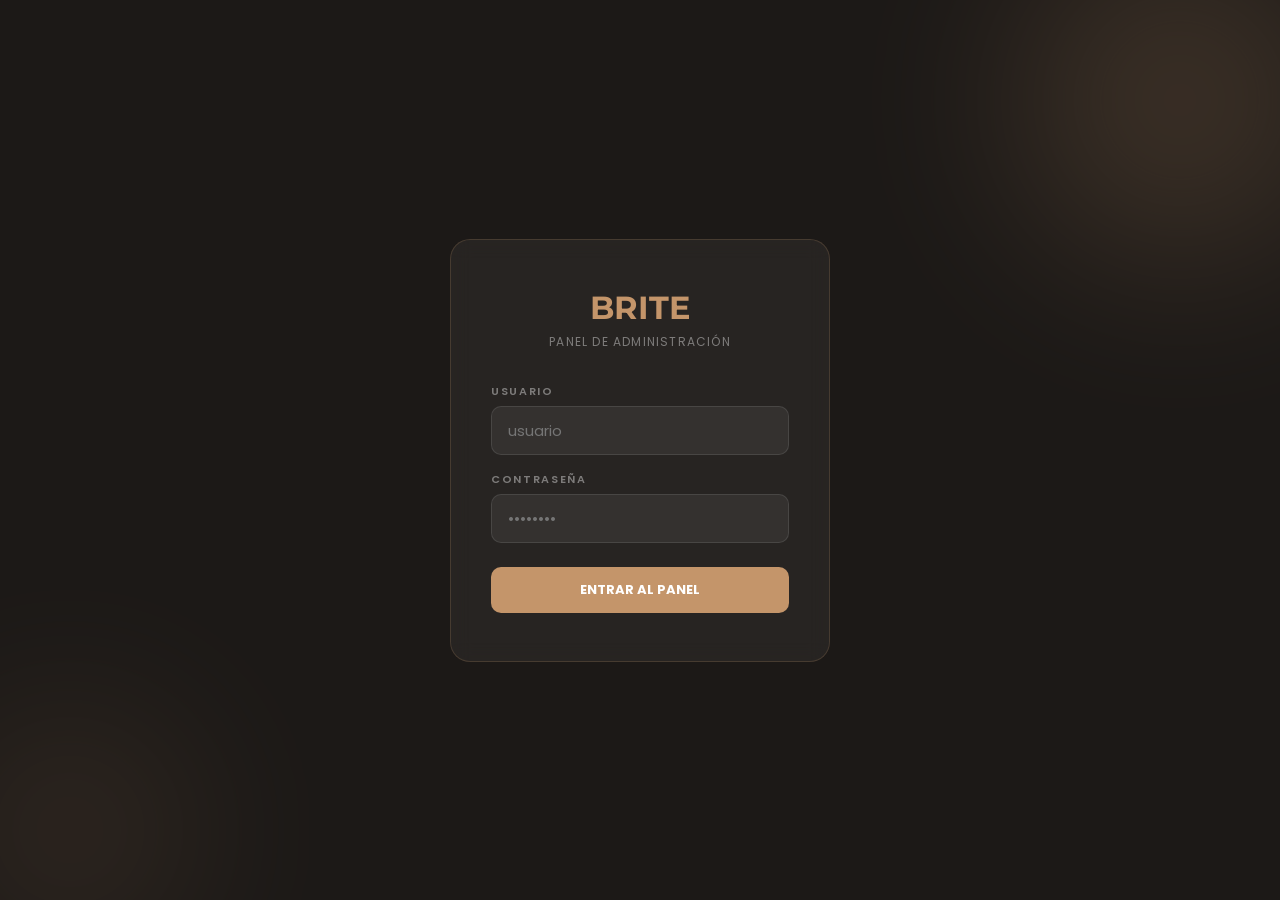
<file: admin.html>
<!DOCTYPE html>
<html lang="es">
<head>
<meta charset="UTF-8">
<meta name="viewport" content="width=device-width, initial-scale=1.0">
<title>BRITE Admin</title>
<link href="https://fonts.googleapis.com/css2?family=Montserrat:wght@700&family=Poppins:wght@400;600&display=swap" rel="stylesheet">
<style>
*{box-sizing:border-box;margin:0;padding:0}
:root{--gold:#C4956A;--gold-dark:#A67750;--ink:#1C1917;--ink-mid:#57534E;--ink-soft:#A8A29E;--bg:#FAFAF8;--bg-alt:#F4F1EC;--bg-dark:#1C1917;--white:#fff;--success:#4A7C59;--font:'Poppins',sans-serif;--font-d:'Montserrat',sans-serif}
body{font-family:var(--font);background:var(--bg);color:var(--ink);min-height:100vh}
.login-screen{min-height:100vh;display:flex;align-items:center;justify-content:center;background:var(--bg-dark);position:relative;overflow:hidden}
.orb{position:absolute;border-radius:50%;filter:blur(80px);opacity:.3;pointer-events:none}
.orb1{width:400px;height:400px;background:radial-gradient(circle,rgba(196,149,106,.8),transparent);top:-100px;right:-100px}
.orb2{width:300px;height:300px;background:radial-gradient(circle,rgba(196,149,106,.5),transparent);bottom:-80px;left:-80px}
.login-box{background:rgba(255,255,255,.05);border:1px solid rgba(196,149,106,.2);border-radius:20px;padding:48px 40px;width:380px;position:relative;z-index:2;backdrop-filter:blur(10px)}
.login-logo{font-family:var(--font-d);font-size:32px;font-weight:700;color:var(--gold);text-align:center;margin-bottom:6px}
.login-sub{font-size:12px;color:rgba(255,255,255,.4);text-align:center;margin-bottom:32px;letter-spacing:.1em;text-transform:uppercase}
.login-field{margin-bottom:16px}
.login-field label{display:block;font-size:11px;font-weight:600;color:rgba(255,255,255,.4);letter-spacing:.15em;text-transform:uppercase;margin-bottom:6px}
.login-field input{width:100%;background:rgba(255,255,255,.06);border:1px solid rgba(255,255,255,.1);border-radius:10px;padding:12px 16px;color:white;font-family:var(--font);font-size:15px;outline:none;transition:border-color .2s}
.login-field input:focus{border-color:var(--gold)}
.login-btn{width:100%;padding:13px;background:var(--gold);color:white;border:none;cursor:pointer;font-family:var(--font);font-size:13px;font-weight:700;text-transform:uppercase;border-radius:10px;margin-top:8px;transition:all .25s}
.login-btn:hover{background:var(--gold-dark);transform:translateY(-2px)}
.login-error{color:#E53935;font-size:12px;text-align:center;margin-top:12px;display:none}
.admin{display:none}
.admin-nav{background:var(--bg-dark);padding:0 32px;height:64px;display:flex;align-items:center;justify-content:space-between;position:sticky;top:0;z-index:100}
.admin-nav-brand{font-family:var(--font-d);font-size:20px;font-weight:700;color:var(--gold)}
.admin-logout{background:rgba(255,255,255,.08);border:1px solid rgba(255,255,255,.12);color:rgba(255,255,255,.6);font-family:var(--font);font-size:12px;font-weight:600;padding:7px 16px;border-radius:100px;cursor:pointer}
.admin-body{padding:32px;max-width:1400px;margin:0 auto}
.stats-grid{display:grid;grid-template-columns:repeat(5,1fr);gap:16px;margin-bottom:32px}
.stat-card{background:var(--white);border-radius:12px;padding:24px;box-shadow:0 2px 12px rgba(28,25,23,.07);border-left:4px solid transparent}
.stat-card.gold{border-left-color:var(--gold)}.stat-card.blue{border-left-color:#3B82F6}.stat-card.green{border-left-color:var(--success)}.stat-card.purple{border-left-color:#8B5CF6}.stat-card.amber{border-left-color:#F59E0B}
.stat-label{font-size:11px;font-weight:600;color:var(--ink-soft);letter-spacing:.12em;text-transform:uppercase;margin-bottom:8px}
.stat-num{font-family:var(--font-d);font-size:32px;font-weight:700;color:var(--ink)}
.stat-card.gold .stat-num{color:var(--gold)}.stat-card.blue .stat-num{color:#3B82F6}.stat-card.green .stat-num{color:var(--success)}.stat-card.purple .stat-num{color:#8B5CF6}.stat-card.amber .stat-num{color:#F59E0B}
.tabs{display:flex;gap:8px;margin-bottom:24px}
.tab{padding:9px 20px;background:var(--bg-alt);border:none;cursor:pointer;font-family:var(--font);font-size:13px;font-weight:600;color:var(--ink-mid);border-radius:100px;transition:all .2s}
.tab.active{background:var(--ink);color:white}
.tab:hover:not(.active){background:#EDD9C0;color:var(--gold-dark)}
.buscar-wrap{background:var(--white);border-radius:16px;padding:20px 24px;box-shadow:0 2px 12px rgba(28,25,23,.07);margin-bottom:16px;display:flex;gap:12px;flex-wrap:wrap;align-items:center}
.buscar-wrap label{font-size:11px;font-weight:700;color:var(--ink-soft);letter-spacing:.1em;text-transform:uppercase;white-space:nowrap}
.s-wrap{display:flex;align-items:center;gap:8px;background:var(--bg-alt);border:2px solid transparent;border-radius:10px;padding:0 14px;flex:1;min-width:160px;transition:border-color .2s}
.s-wrap:focus-within{border-color:var(--gold);background:white}
.s-wrap input{border:none;background:none;padding:10px 6px;font-family:var(--font);font-size:14px;outline:none;width:100%}
.s-select{background:var(--bg-alt);border:2px solid transparent;border-radius:10px;padding:10px 14px;font-family:var(--font);font-size:14px;color:var(--ink);outline:none;cursor:pointer;min-width:140px}
.s-select:focus{border-color:var(--gold)}
.btn-clear{padding:10px 18px;background:var(--bg-alt);border:none;cursor:pointer;font-family:var(--font);font-size:12px;font-weight:600;color:var(--ink-mid);border-radius:10px}
.result-count{font-size:12px;color:var(--ink-soft);margin-left:auto}
.table-wrap{background:var(--white);border-radius:16px;box-shadow:0 2px 12px rgba(28,25,23,.07);overflow:hidden;margin-bottom:16px}
.table-header{padding:20px 24px;border-bottom:1px solid #EDD9C0}
.table-title{font-family:var(--font-d);font-size:18px;font-weight:700}
table{width:100%;border-collapse:collapse}
thead{background:var(--bg-alt)}
th{padding:12px 16px;font-size:11px;font-weight:700;color:var(--ink-soft);letter-spacing:.1em;text-transform:uppercase;text-align:left}
td{padding:14px 16px;font-size:14px;border-bottom:1px solid var(--bg-alt);vertical-align:middle}
tr:last-child td{border-bottom:none}
tr:hover td{background:rgba(196,149,106,.04)}
.badge{display:inline-flex;padding:4px 12px;border-radius:100px;font-size:11px;font-weight:700;text-transform:uppercase}
.pendiente{background:#FEF3C7;color:#92400E}.pagado{background:#D1FAE5;color:#065F46}.enviado{background:#DBEAFE;color:#1E40AF}.entregado{background:#E0E7FF;color:#3730A3}.cancelado{background:#FEE2E2;color:#991B1B}
.btn-a{display:inline-flex;align-items:center;gap:4px;padding:6px 12px;border:none;border-radius:8px;cursor:pointer;font-family:var(--font);font-size:11px;font-weight:700;text-transform:uppercase;margin:2px}
.bp{background:#D1FAE5;color:#065F46}.be{background:#DBEAFE;color:#1E40AF}.bt{background:#E0E7FF;color:#3730A3}.bc{background:#FEE2E2;color:#991B1B}
.empty{text-align:center;padding:48px;color:var(--ink-soft);font-size:14px}
.avatar{width:36px;height:36px;border-radius:50%;background:linear-gradient(135deg,var(--gold),var(--gold-dark));display:flex;align-items:center;justify-content:center;color:white;font-size:13px;font-weight:700;flex-shrink:0}
.user-row{display:flex;align-items:center;gap:10px}
.toast{position:fixed;bottom:24px;left:50%;transform:translateX(-50%) translateY(20px);background:var(--ink);color:white;padding:12px 24px;border-radius:100px;font-size:13px;font-weight:600;border-left:4px solid var(--gold);box-shadow:0 8px 24px rgba(0,0,0,.2);opacity:0;transition:all .3s;z-index:9999;pointer-events:none;white-space:nowrap}
.toast.show{opacity:1;transform:translateX(-50%) translateY(0)}
@media(max-width:768px){.stats-grid{grid-template-columns:repeat(2,1fr)}.admin-body{padding:16px}.buscar-wrap{flex-direction:column}.s-wrap{min-width:unset;width:100%}}
</style>
</head>
<body>
<div class="login-screen" id="loginScreen">
  <div class="orb orb1"></div>
  <div class="orb orb2"></div>
  <div class="login-box">
    <div class="login-logo">BRITE</div>
    <p class="login-sub">Panel de Administración</p>
    <div class="login-field">
      <label>Usuario</label>
      <input type="text" id="u" placeholder="usuario" onkeydown="if(event.key==='Enter')login()">
    </div>
    <div class="login-field">
      <label>Contraseña</label>
      <input type="password" id="p" placeholder="••••••••" onkeydown="if(event.key==='Enter')login()">
    </div>
    <button class="login-btn" onclick="login()">Entrar al panel</button>
    <p class="login-error" id="err">Usuario o contraseña incorrectos</p>
  </div>
</div>
<div class="admin" id="adminPanel">
  <nav class="admin-nav">
    <div class="admin-nav-brand">BRITE Admin</div>
    <div style="display:flex;align-items:center;gap:16px">
      <span style="font-size:13px;color:rgba(255,255,255,.5)">Administrador</span>
      <button class="admin-logout" onclick="logout()">Cerrar sesión</button>
    </div>
  </nav>
  <div class="admin-body">
    <div class="stats-grid">
      <div class="stat-card gold"><div class="stat-label">Total pedidos</div><div class="stat-num" id="sTotal">—</div></div>
      <div class="stat-card blue"><div class="stat-label">Pendientes</div><div class="stat-num" id="sPend">—</div></div>
      <div class="stat-card green"><div class="stat-label">Pagados</div><div class="stat-num" id="sPag">—</div></div>
      <div class="stat-card purple"><div class="stat-label">Usuarias</div><div class="stat-num" id="sUs">—</div></div>
      <div class="stat-card amber"><div class="stat-label">Opiniones</div><div class="stat-num" id="sOp">—</div></div>
    </div>
    <div class="tabs">
      <button class="tab active" onclick="tab('p',this)">📦 Pedidos</button>
      <button class="tab" onclick="tab('u',this)">👤 Usuarias</button>
      <button class="tab" onclick="tab('o',this)">⭐ Opiniones</button>
    </div>
    <div id="bP" class="buscar-wrap">
      <label>Buscar:</label>
      <div class="s-wrap"><input type="text" id="sN" placeholder="Nombre..." oninput="fP()"></div>
      <div class="s-wrap"><input type="text" id="sW" placeholder="WhatsApp..." oninput="fP()"></div>
      <select class="s-select" id="sE" onchange="fP()"><option value="">Todos los estatus</option><option>pendiente</option><option>pagado</option><option>enviado</option><option>entregado</option><option>cancelado</option></select>
      <button class="btn-clear" onclick="lP()">✕ Limpiar</button>
      <span class="result-count" id="cP"></span>
    </div>
    <div id="tP" class="table-wrap"><div class="table-header"><div class="table-title">Pedidos</div></div><table><thead><tr><th>Cliente</th><th>WhatsApp</th><th>Prendas</th><th>Total</th><th>Fecha</th><th>Estatus</th><th>Acciones</th></tr></thead><tbody id="tbP"><tr><td colspan="7" class="empty">Cargando...</td></tr></tbody></table></div>
    <div id="bU" class="buscar-wrap" style="display:none">
      <label>Buscar:</label>
      <div class="s-wrap"><input type="text" id="sUN" placeholder="Nombre..." oninput="fU()"></div>
      <div class="s-wrap"><input type="text" id="sUE" placeholder="Correo..." oninput="fU()"></div>
      <div class="s-wrap"><input type="text" id="sUW" placeholder="WhatsApp..." oninput="fU()"></div>
      <button class="btn-clear" onclick="lU()">✕ Limpiar</button>
      <span class="result-count" id="cU"></span>
    </div>
    <div id="tU" class="table-wrap" style="display:none"><div class="table-header"><div class="table-title">Usuarias registradas</div></div><table><thead><tr><th>Usuaria</th><th>Correo</th><th>WhatsApp</th><th>Acepta noticias</th><th>Dispositivo</th><th>Fecha</th></tr></thead><tbody id="tbU"><tr><td colspan="6" class="empty">Cargando...</td></tr></tbody></table></div>
    <div id="bO" class="buscar-wrap" style="display:none">
      <label>Buscar:</label>
      <div class="s-wrap"><input type="text" id="sON" placeholder="Nombre..." oninput="fO()"></div>
      <button class="btn-clear" onclick="lO()">✕ Limpiar</button>
      <span class="result-count" id="cO"></span>
    </div>
    <div id="tO" class="table-wrap" style="display:none"><div class="table-header"><div class="table-title">Opiniones de clientas</div></div><table><thead><tr><th>Clienta</th><th>Comentario</th><th>Foto</th><th>Fecha</th><th>Acción</th></tr></thead><tbody id="tbO"><tr><td colspan="5" class="empty">Cargando...</td></tr></tbody></table></div>
  </div>
</div>
<div class="toast" id="toast"></div>
<script>
var SB='https://gcvsiyqjhkzltgjnrzdo.supabase.co';var KEY='eyJhbGciOiJIUzI1NiIsInR5cCI6IkpXVCJ9.eyJpc3MiOiJzdXBhYmFzZSIsInJlZiI6ImdjdnNpeXFqaGt6bHRnbm5yemRvIiwicm9sZSI6ImFub24iLCJpYXQiOjE3NzM4NzI4NTAsImV4cCI6MjA4OTQ0ODg1MH0.TVs1GYMi550A73De3-9ceiu45VswZmbYDJW1oNvcSv0';var AU='brite',AP='brite2026';PD=[];UD=[];OD=[];var H={'apikey':KEY,'Authorization':'Bearer '+KEY};function get(e){return fetch(SB+'/rest/v1/'+e,{headers:H}).then(r=>r.json());}function patch(e,b){return fetch(SB+'/rest/v1/'+e,{method:'PATCH',headers:{
...H,'Content-Type':'application/json','Prefer':'return=representation'},body:JSON.stringify(b)}).then(r=>r.json());}function del(e){return fetch(SB+'/rest/v1/'+e,{method:'DELETE',headers:H});}function login(){var u=document.getElementById('u').value.trim(),v=document.getElementById('p').value;if(u===AU&&v===AP){document.getElementById('loginScreen').style.display='none';document.getElementById('adminPanel').style.display='block';load();}else{document.getElementById('err').style.display='block';}}function logout(){document.getElementById('loginScreen').style.display='flex';document.getElementById('adminPanel').style.display='none';}function load(){get('pedidos?select=*&order=fecha.desc').then(d=>{PD=d||[];document.getElementById('sTotal').textContent=PD.length;document.getElementById('sPend').textContent=PD.filter(p=>p.estatus==='pendiente').length;document.getElementById('sPag').textContent=PD.filter(p=>p.estatus==='pagado').length;rP(PD);});get('usuarias?select=*&order=fecha_registro.desc').then(d=>{UD=d||[];document.getElementById('sUs').textContent=UD.length;rU(UD);});get('opiniones?select=*&order=fecha.desc').then(d=>{OD=d||[];document.getElementById('sOp').textContent=OD.length;rO(OD);});}function rP(l){var t=document.getElementById('tbP');if(!l||!l.length){t.innerHTML='<br><td colspan="7" class="empty">No hay pedidos</td></tr>';return;}t.innerHTML=l.map(p=>{var pr='';try{pr=(typeof p.productos==='string'?JSON.parse(p.productos):p.productos).map(x=>x.nombre).join(', ');}catch(e){}var f=p.fecha?new Date(p.fecha).toLocaleDateString('es-MX'):'';var ac=p.estatus==='pendiente'?'<button class="btn-a bp" onclick="ce(\''+(p.id)+'\',\'pagado\')">✓ Pagado</sutton><button class="btn-a bc" onclick="ce(\''+(p.id)+'\',\'cancelado\')">✕ Cancelar</button>':p.estatus==='pagado'?'<button class="btn-a be" onclick="ce(\''+(p.id)+'\',\'enviado\')">📦 Enviado</button>':p.estatus==='enviado'?'<button class="btn-a bt" onclick="ce(\''+(p.id)+'\',\'entregado\')">✓ Entregado</sutton>':'<span style="font-size:12px;color:#A8A29E">Completado</span>';return '<tr><td><strong>'+(p.nombre_cliente||'—')+'</strong></td><td><a href="https://wa.me/52'+(p.whatsapp||'')+'" target="_blank" style="color:#C4956A;font-weight:600">'+(p.whatsapp||'—')+'</a></td><td style="font-size:13px;max-width:180px">'+pr+'</td><td><strong>$'+Number(p.total||0).toLocaleString('es-MX')+'</strong></td><td>'+f+'</td><td><span class="badge '+(p.estatus||'pendiente')+'">'+(p.estatus||'pendiente')+'</span></td><td><div style="display:flex;gap:4px;flex-wrap:wrap">'+ac+'</div></td></tr>';}).join('');}function ce(id,e){patch('pedidos?id=eq.'+id,{estatus:e}).then(()=>{toast('Pedido: '+e);load();});}function rU(l){var t=document.getElementById('tbU');if(!l||!l.length){t.innerHTML='<br><td colspan="6" class="empty">No hay usuarias</td></tr>';return;}t.innerHTML=l.map(u=>{var i=(u.nombre||'B')[0].toUpperCase(),f=u.fecha_registro?new Date(u.fecha_registro).toLocaleDateString('es-MX'):'';return '<tr><td><div class="user-row"><div class="avatar">'+i+'</div><strong>'+(u.nombre||'—')+'</strong></div></td><td>'+(u.email||'—')+'</td><td><a href="https://wa.me/52'+(u.whatsapp||'')+'" target="_blank" style="color:#C4956A;font-weight:600">'+(u.whatsapp||'—')+'</a></td><td style="color:'r+(u.acepta_noticias?'#4A7C59':'#A8A29E')+';font-weight:600">'+(u.acepta_noticias?'✓ Sí':'✗ No')+'</td><td>'+(u.dispositivo||'—')+'</td><td>'+f+'</td></tr>';}).join('');}function rO(l){var t=document.getElementById('tbO');if(!l||!l.length){t.innerHTML='<br><td colspan="5" class="empty">No hay opiniones</td></tr>';return;}t.innerHTML=l.map(o=>{var f=o.fecha?new Date(o.fecha).toLocaleDateString('es-MX'):'',foto=o.foto_url?'<img src="'+o.foto_url+'" style="width:60px;height:60px;object-fit:cover;border-radius:8px">':'Sin foto';return '<tr><td><strong>'+(w.nombre||'—')+'</strong></td><td style="font-size:13px;font-style:italic;max-width:280px">"'+(o.comentario||'')+'"</td><td>'+foto+'</td><td>'+f+'</td><td><button class="btn-a bc" onclick="eo(\''+o.id+'\')">✕ Eliminar</button></td></tr>';}).join('');}function eo(id){if(confirm('¿Eliminar esta opinión?'))del('opiniones?id=eq.'+id).then(()=>{toast('Opinión eliminada');load();});}function tab(t,btn){document.querySelectorAll('.tab').forEach(b=>b.classList.remove('active'));btn.classList.add('active');['tP','tU','tO','bP','bU','bO'].forEach(id=>{var el=document.getElementById(id);if(el)el.style.display='none';});if(t==='p'){document.getElementById('tP').style.display='block';document.getElementById('bP').style.display='flex';}if(t==='u'){document.getElementById('tU').style.display='block';document.getElementById('bU').style.display='flex';}if(t==='o'){document.getElementById('tO').style.display='block';document.getElementById('bO').style.display='flex';}}function fP(){var n=(document.getElementById('sN').value||'').toLowerCase(),w=(document.getElementById('sW').value||'').toLowerCase(),e=document.getElementById('sE').value,f=PD.filter(p=>(!n||(p.nombre_cliente||'').toLowerCase().includes(n))&&(!w||(p.whatsapp||'').includes(w))&&(!e||p.estatus===e));rP(f);document.getElementById('cP').textContent=(n||w||e)?f.length+' resultado'+(f.length!==1?'s':''):'';}function lP(){document.getElementById('sN').value='';document.getElementById('sW').value='';document.getElementById('sE').value='';document.getElementById('cP').textContent='';rP(PD);}function fU(){var n=(document.getElementById('sUN').value||'').toLowerCase(),e=(document.getElementById('sUE').value||'').toLowerCase(),w=(document.getElementById('sUW').value||'').toLowerCase(),f=UD.filter(u=>(!n||(u.nombre||'').toLowerCase().includes(n))&&(!e||(u.email||'').toLowerCase().includes(e))&&(!w=
||(u.whatsapp||'').includes(w)));rU(f);document.getElementById('cU').textContent=(n||e||w)?f.length+' resultado'+(f.length!==1?'s':''):'';}function lU(){document.getElementById('sUN').value='';document.getElementById('sUE').value='';document.getElementById('sUW').value='';document.getElementById('cU').textContent='';rU(UD);}function fO(){var n=(document.getElementById('sON').value||'').toLowerCase(),f=OD.filtero=>(!n||(o.nombre||'').toLowerCase().includes(n)));rO(f);document.getElementById('cO').textContent=n?f.length+' resultado'+(f.length!==1?'s':''):'';}function lO(){document.getElementById('sON').value='';document.getElementById('cO').textContent='';rO(OD);}function toast(msg){var t=document.getElementById('toast');t.textContent=msg;t.classList.add('show');setTimeout(()=>t.classList.remove('show'),3000);}
</script>
</body>
</html>
</file>
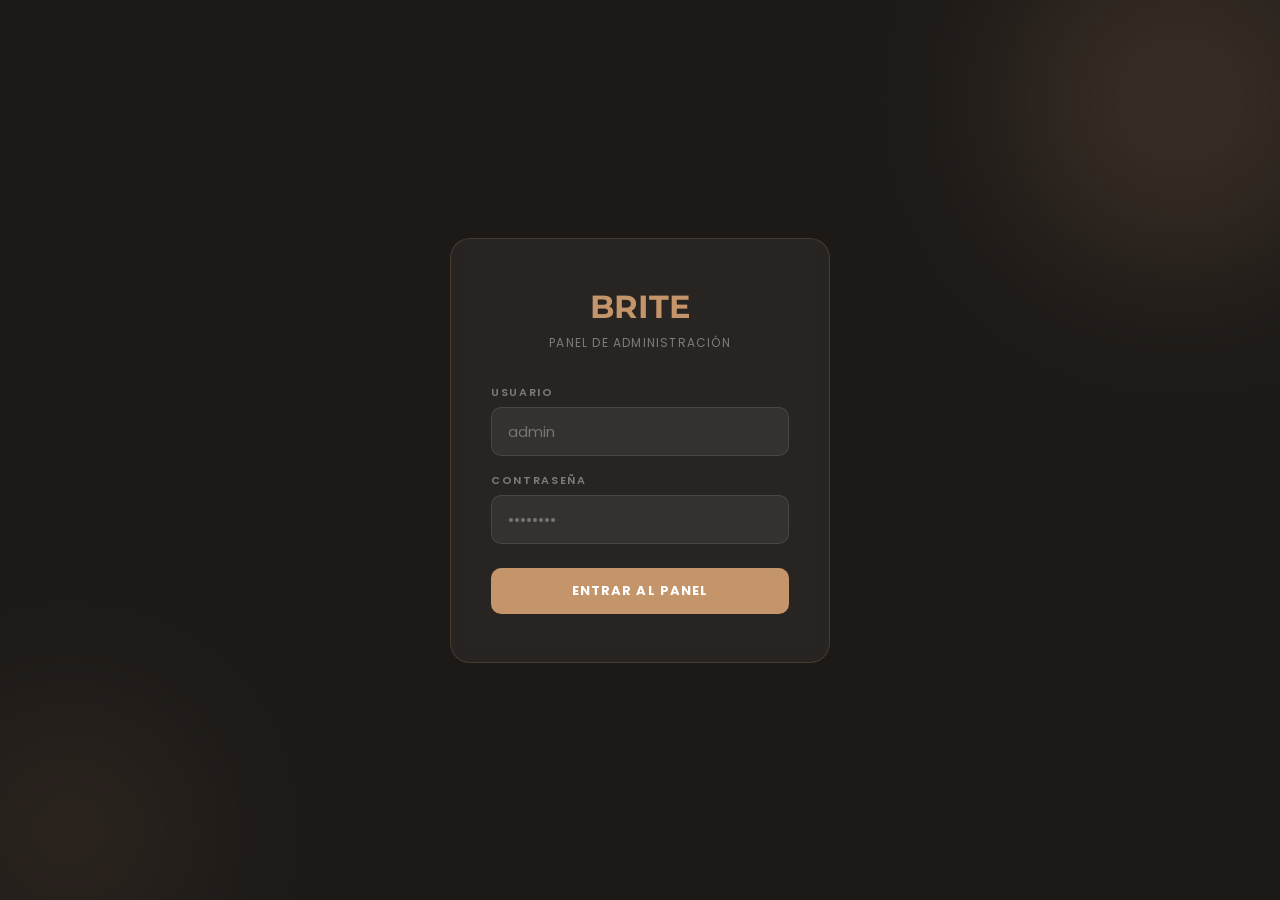
<file: gestionar.html>
<!DOCTYPE html>
<html lang="es">
<head>
  <meta charset="UTF-8">
  <meta name="viewport" content="width=device-width, initial-scale=1.0">
  <title>BRITE — Panel Admin</title>
  <link href="https://fonts.googleapis.com/css2?family=Montserrat:wght@400;500;600;700&family=Poppins:wght@300;400;500;600&display=swap" rel="stylesheet">
  <style>
    *, *::before, *::after { box-sizing: border-box; margin: 0; padding: 0; }
    :root {
      --gold: #C4956A; --gold-dark: #A67750; --gold-light: #EDD9C0;
      --ink: #1C1917; --ink-mid: #57534E; --ink-soft: #A8A29E;
      --bg: #FAFAF8; --bg-alt: #F4F1EC; --bg-dark: #1C1917;
      --white: #FFFFFF; --success: #4A7C59; --error: #C0392B;
      --font: 'Poppins', sans-serif; --font-d: 'Montserrat', sans-serif;
    }
    body { font-family: var(--font); background: var(--bg); color: var(--ink); min-height: 100vh; }

    /* LOGIN */
    .login-screen {
      min-height: 100vh; display: flex; align-items: center; justify-content: center;
      background: var(--bg-dark); position: relative; overflow: hidden;
    }
    .login-orb { position: absolute; border-radius: 50%; filter: blur(80px); opacity: 0.3; pointer-events: none; }
    .login-orb1 { width: 400px; height: 400px; background: radial-gradient(circle, rgba(196,149,106,0.8), transparent); top: -100px; right: -100px; }
    .login-orb2 { width: 300px; height: 300px; background: radial-gradient(circle, rgba(196,149,106,0.5), transparent); bottom: -80px; left: -80px; }
    .login-box {
      background: rgba(255,255,255,0.05); border: 1px solid rgba(196,149,106,0.2);
      border-radius: 20px; padding: 48px 40px; width: 380px;
      position: relative; z-index: 2; backdrop-filter: blur(10px);
    }
    .login-logo { font-family: var(--font-d); font-size: 32px; font-weight: 700; color: var(--gold); text-align: center; margin-bottom: 8px; }
    .login-sub { font-size: 12px; color: rgba(255,255,255,0.4); text-align: center; margin-bottom: 32px; letter-spacing: 0.1em; text-transform: uppercase; }
    .login-field { margin-bottom: 16px; }
    .login-field label { display: block; font-size: 11px; font-weight: 600; color: rgba(255,255,255,0.4); letter-spacing: 0.15em; text-transform: uppercase; margin-bottom: 6px; }
    .login-field input { width: 100%; background: rgba(255,255,255,0.06); border: 1px solid rgba(255,255,255,0.1); border-radius: 10px; padding: 12px 16px; color: white; font-family: var(--font); font-size: 15px; outline: none; transition: border-color 0.2s; }
    .login-field input:focus { border-color: var(--gold); }
    .login-btn { width: 100%; padding: 13px; background: var(--gold); color: white; border: none; cursor: pointer; font-family: var(--font); font-size: 13px; font-weight: 700; letter-spacing: 0.08em; text-transform: uppercase; border-radius: 10px; margin-top: 8px; transition: all 0.25s; }
    .login-btn:hover { background: var(--gold-dark); transform: translateY(-2px); }
    .login-error { color: #E53935; font-size: 12px; text-align: center; margin-top: 12px; display: none; }

    /* ADMIN */
    .admin { display: none; }
    .admin-nav { background: var(--bg-dark); padding: 0 32px; height: 64px; display: flex; align-items: center; justify-content: space-between; border-bottom: 1px solid rgba(196,149,106,0.15); position: sticky; top: 0; z-index: 100; }
    .admin-nav-brand { font-family: var(--font-d); font-size: 20px; font-weight: 700; color: var(--gold); }
    .admin-nav-right { display: flex; align-items: center; gap: 16px; }
    .admin-nav-user { font-size: 13px; color: rgba(255,255,255,0.5); }
    .admin-logout { background: rgba(255,255,255,0.08); border: 1px solid rgba(255,255,255,0.12); color: rgba(255,255,255,0.6); font-family: var(--font); font-size: 12px; font-weight: 600; padding: 7px 16px; border-radius: 100px; cursor: pointer; transition: all 0.2s; }
    .admin-logout:hover { background: rgba(255,255,255,0.15); color: white; }

    .admin-body { padding: 32px; max-width: 1400px; margin: 0 auto; }

    /* STATS */
    .stats-grid { display: grid; grid-template-columns: repeat(5, 1fr); gap: 16px; margin-bottom: 32px; }
    .stat-card { background: var(--white); border-radius: 12px; padding: 24px; box-shadow: 0 2px 12px rgba(28,25,23,0.07); border-left: 4px solid transparent; transition: all 0.25s; }
    .stat-card:hover { transform: translateY(-3px); box-shadow: 0 8px 24px rgba(28,25,23,0.1); }
    .stat-card.gold { border-left-color: var(--gold); }
    .stat-card.green { border-left-color: var(--success); }
    .stat-card.blue { border-left-color: #3B82F6; }
    .stat-card.purple { border-left-color: #8B5CF6; }
    .stat-label { font-size: 11px; font-weight: 600; color: var(--ink-soft); letter-spacing: 0.12em; text-transform: uppercase; margin-bottom: 8px; }
    .stat-num { font-family: var(--font-d); font-size: 32px; font-weight: 700; color: var(--ink); }
    .stat-card.gold .stat-num { color: var(--gold); }
    .stat-card.green .stat-num { color: var(--success); }
    .stat-card.blue .stat-num { color: #3B82F6; }
    .stat-card.purple .stat-num { color: #8B5CF6; }

    /* TABS */
    .admin-tabs { display: flex; gap: 8px; margin-bottom: 24px; }
    .admin-tab { padding: 9px 20px; background: var(--bg-alt); border: none; cursor: pointer; font-family: var(--font); font-size: 13px; font-weight: 600; color: var(--ink-mid); border-radius: 100px; transition: all 0.2s; }
    .admin-tab.active { background: var(--ink); color: white; }
    .admin-tab:hover:not(.active) { background: var(--gold-light); color: var(--gold-dark); }

    /* BUSCADORES */
    .buscar-wrap {
      background: var(--white); border-radius: 16px; padding: 20px 24px;
      box-shadow: 0 2px 12px rgba(28,25,23,0.07); margin-bottom: 16px;
      display: flex; gap: 12px; flex-wrap: wrap; align-items: center;
    }
    .buscar-wrap label { font-size: 11px; font-weight: 700; color: var(--ink-soft); letter-spacing: 0.1em; text-transform: uppercase; margin-bottom: 0; white-space: nowrap; }
    .search-input-wrap {
      display: flex; align-items: center; gap: 8px;
      background: var(--bg-alt); border: 2px solid transparent;
      border-radius: 10px; padding: 0 14px; flex: 1; min-width: 160px;
      transition: border-color 0.2s;
    }
    .search-input-wrap:focus-within { border-color: var(--gold); background: white; }
    .search-input-wrap svg { color: var(--ink-soft); flex-shrink: 0; }
    .search-input-wrap input { border: none; background: none; padding: 10px 6px; font-family: var(--font); font-size: 14px; outline: none; width: 100%; }
    .search-select {
      background: var(--bg-alt); border: 2px solid transparent;
      border-radius: 10px; padding: 10px 14px; font-family: var(--font); font-size: 14px;
      color: var(--ink); outline: none; cursor: pointer; min-width: 140px;
      transition: border-color 0.2s;
    }
    .search-select:focus { border-color: var(--gold); background: white; }
    .btn-limpiar {
      padding: 10px 18px; background: var(--bg-alt); border: none; cursor: pointer;
      font-family: var(--font); font-size: 12px; font-weight: 600; color: var(--ink-mid);
      border-radius: 10px; transition: all 0.2s; white-space: nowrap;
    }
    .btn-limpiar:hover { background: var(--gold-light); color: var(--gold-dark); }
    .resultados-count { font-size: 12px; color: var(--ink-soft); font-weight: 500; margin-left: auto; }

    /* TABLA */
    .table-wrap { background: var(--white); border-radius: 16px; box-shadow: 0 2px 12px rgba(28,25,23,0.07); overflow: hidden; }
    .table-header { padding: 20px 24px; display: flex; justify-content: space-between; align-items: center; border-bottom: 1px solid var(--gold-light); }
    .table-title { font-family: var(--font-d); font-size: 18px; font-weight: 700; color: var(--ink); }
    table { width: 100%; border-collapse: collapse; }
    thead { background: var(--bg-alt); }
    th { padding: 12px 16px; font-size: 11px; font-weight: 700; color: var(--ink-soft); letter-spacing: 0.1em; text-transform: uppercase; text-align: left; }
    td { padding: 14px 16px; font-size: 14px; color: var(--ink); border-bottom: 1px solid var(--bg-alt); vertical-align: middle; }
    tr:last-child td { border-bottom: none; }
    tr:hover td { background: rgba(196,149,106,0.04); }

    .badge-estatus { display: inline-flex; align-items: center; gap: 6px; padding: 4px 12px; border-radius: 100px; font-size: 11px; font-weight: 700; letter-spacing: 0.05em; text-transform: uppercase; }
    .badge-estatus.pendiente { background: #FEF3C7; color: #92400E; }
    .badge-estatus.pagado { background: #D1FAE5; color: #065F46; }
    .badge-estatus.enviado { background: #DBEAFE; color: #1E40AF; }
    .badge-estatus.entregado { background: #E0E7FF; color: #3730A3; }
    .badge-estatus.cancelado { background: #FEE2E2; color: #991B1B; }

    .btn-estatus { display: flex; align-items: center; gap: 4px; padding: 6px 12px; border: none; border-radius: 8px; cursor: pointer; font-family: var(--font); font-size: 11px; font-weight: 700; letter-spacing: 0.05em; text-transform: uppercase; transition: all 0.2s; white-space: nowrap; }
    .btn-pagar { background: #D1FAE5; color: #065F46; }
    .btn-pagar:hover { background: #6EE7B7; }
    .btn-enviar { background: #DBEAFE; color: #1E40AF; }
    .btn-enviar:hover { background: #93C5FD; }
    .btn-entregar { background: #E0E7FF; color: #3730A3; }
    .btn-entregar:hover { background: #A5B4FC; }
    .btn-cancelar { background: #FEE2E2; color: #991B1B; }
    .btn-cancelar:hover { background: #FCA5A5; }
    .acciones { display: flex; gap: 6px; flex-wrap: wrap; }

    .empty-msg { text-align: center; padding: 48px; color: var(--ink-soft); font-size: 14px; }

    .user-avatar { width: 36px; height: 36px; border-radius: 50%; background: linear-gradient(135deg, var(--gold), var(--gold-dark)); display: flex; align-items: center; justify-content: center; color: white; font-size: 13px; font-weight: 700; flex-shrink: 0; }
    .user-info { display: flex; align-items: center; gap: 10px; }

    /* TOAST */
    .toast { position: fixed; bottom: 24px; left: 50%; transform: translateX(-50%) translateY(20px); background: var(--ink); color: white; padding: 12px 24px; border-radius: 100px; font-size: 13px; font-weight: 600; border-left: 4px solid var(--gold); box-shadow: 0 8px 24px rgba(0,0,0,0.2); opacity: 0; transition: all 0.3s; z-index: 9999; pointer-events: none; white-space: nowrap; }
    .toast.show { opacity: 1; transform: translateX(-50%) translateY(0); }

    @media (max-width: 768px) {
      .stats-grid { grid-template-columns: repeat(2, 1fr); }
      .admin-body { padding: 16px; }
      .buscar-wrap { flex-direction: column; }
      .search-input-wrap { min-width: unset; width: 100%; }
    }
  </style>
</head>
<body>

<!-- LOGIN -->
<div class="login-screen" id="loginScreen">
  <div class="login-orb login-orb1"></div>
  <div class="login-orb login-orb2"></div>
  <div class="login-box">
    <div class="login-logo">BRITE</div>
    <p class="login-sub">Panel de Administración</p>
    <div class="login-field">
      <label>Usuario</label>
      <input type="text" id="adminUser" placeholder="admin" onkeydown="if(event.key==='Enter')iniciarAdmin()">
    </div>
    <div class="login-field">
      <label>Contraseña</label>
      <input type="password" id="adminPass" placeholder="••••••••" onkeydown="if(event.key==='Enter')iniciarAdmin()">
    </div>
    <button class="login-btn" onclick="iniciarAdmin()">Entrar al panel</button>
    <p class="login-error" id="loginError">Usuario o contraseña incorrectos</p>
  </div>
</div>

<!-- ADMIN PANEL -->
<div class="admin" id="adminPanel">
  <nav class="admin-nav">
    <div class="admin-nav-brand">BRITE Admin</div>
    <div class="admin-nav-right">
      <span class="admin-nav-user">Administrador</span>
      <button class="admin-logout" onclick="cerrarAdmin()">Cerrar sesión</button>
    </div>
  </nav>

  <div class="admin-body">

    <!-- STATS -->
    <div class="stats-grid">
      <div class="stat-card gold">
        <div class="stat-label">Total pedidos</div>
        <div class="stat-num" id="statTotal">—</div>
      </div>
      <div class="stat-card blue">
        <div class="stat-label">Pendientes</div>
        <div class="stat-num" id="statPendiente">—</div>
      </div>
      <div class="stat-card green">
        <div class="stat-label">Pagados</div>
        <div class="stat-num" id="statPagado">—</div>
      </div>
      <div class="stat-card purple">
        <div class="stat-label">Usuarias</div>
        <div class="stat-num" id="statUsuarias">—</div>
      </div>
      <div class="stat-card" style="border-left-color:#F59E0B">
        <div class="stat-label">Opiniones</div>
        <div class="stat-num" id="statOpiniones" style="color:#F59E0B">—</div>
      </div>
    </div>

    <!-- TABS -->
    <div class="admin-tabs">
      <button class="admin-tab active" onclick="mostrarTab('pedidos', this)">📦 Pedidos</button>
      <button class="admin-tab" onclick="mostrarTab('usuarias', this)">👤 Usuarias</button>
      <button class="admin-tab" onclick="mostrarTab('opiniones', this)">⭐ Opiniones</button>
    </div>

    <!-- BUSCADOR PEDIDOS -->
    <div id="buscadorPedidos" class="buscar-wrap">
      <label>Buscar:</label>
      <div class="search-input-wrap">
        <svg width="14" height="14" viewBox="0 0 24 24" fill="none" stroke="currentColor" stroke-width="2"><circle cx="11" cy="11" r="8"/><line x1="21" y1="21" x2="16.65" y2="16.65"/></svg>
        <input type="text" id="searchNombre" placeholder="Nombre del cliente..." oninput="filtrarPedidos()">
      </div>
      <div class="search-input-wrap">
        <svg width="14" height="14" viewBox="0 0 24 24" fill="none" stroke="currentColor" stroke-width="2"><path d="M22 16.92v3a2 2 0 01-2.18 2 19.79 19.79 0 01-8.63-3.07A19.5 19.5 0 013.07 9.8 19.79 19.79 0 01.22 1.18 2 2 0 012.22 0h3a2 2 0 012 1.72c.127.96.361 1.903.7 2.81a2 2 0 01-.45 2.11L6.91 7.91a16 16 0 006.29 6.29l1.58-1.58a2 2 0 012.11-.45c.907.339 1.85.573 2.81.7A2 2 0 0122 16.92z"/></svg>
        <input type="text" id="searchWa" placeholder="WhatsApp..." oninput="filtrarPedidos()">
      </div>
      <select class="search-select" id="searchEstatus" onchange="filtrarPedidos()">
        <option value="">Todos los estatus</option>
        <option value="pendiente">Pendiente</option>
        <option value="pagado">Pagado</option>
        <option value="enviado">Enviado</option>
        <option value="entregado">Entregado</option>
        <option value="cancelado">Cancelado</option>
      </select>
      <button class="btn-limpiar" onclick="limpiarBusquedaPedidos()">✕ Limpiar</button>
      <span class="resultados-count" id="countPedidos"></span>
    </div>

    <!-- TABLA PEDIDOS -->
    <div id="tabPedidos" class="table-wrap">
      <div class="table-header">
        <div class="table-title">Pedidos</div>
      </div>
      <table>
        <thead>
          <tr>
            <th>Cliente</th>
            <th>WhatsApp</th>
            <th>Prendas</th>
            <th>Total</th>
            <th>Fecha</th>
            <th>Estatus</th>
            <th>Acciones</th>
          </tr>
        </thead>
        <tbody id="tablaPedidos">
          <tr><td colspan="7" class="empty-msg">Cargando pedidos...</td></tr>
        </tbody>
      </table>
    </div>

    <!-- BUSCADOR USUARIAS -->
    <div id="buscadorUsuarias" class="buscar-wrap" style="display:none">
      <label>Buscar:</label>
      <div class="search-input-wrap">
        <svg width="14" height="14" viewBox="0 0 24 24" fill="none" stroke="currentColor" stroke-width="2"><circle cx="11" cy="11" r="8"/><line x1="21" y1="21" x2="16.65" y2="16.65"/></svg>
        <input type="text" id="searchUsuariaNombre" placeholder="Nombre..." oninput="filtrarUsuarias()">
      </div>
      <div class="search-input-wrap">
        <svg width="14" height="14" viewBox="0 0 24 24" fill="none" stroke="currentColor" stroke-width="2"><path d="M4 4h16c1.1 0 2 .9 2 2v12c0 1.1-.9 2-2 2H4c-1.1 0-2-.9-2-2V6c0-1.1.9-2 2-2z"/><polyline points="22,6 12,12 2,6"/></svg>
        <input type="text" id="searchUsuariaEmail" placeholder="Correo electrónico..." oninput="filtrarUsuarias()">
      </div>
      <div class="search-input-wrap">
        <svg width="14" height="14" viewBox="0 0 24 24" fill="none" stroke="currentColor" stroke-width="2"><path d="M22 16.92v3a2 2 0 01-2.18 2 19.79 19.79 0 01-8.63-3.07A19.5 19.5 0 013.07 9.8 19.79 19.79 0 01.22 1.18 2 2 0 012.22 0h3a2 2 0 012 1.72c.127.96.361 1.903.7 2.81a2 2 0 01-.45 2.11L6.91 7.91a16 16 0 006.29 6.29l1.58-1.58a2 2 0 012.11-.45c.907.339 1.85.573 2.81.7A2 2 0 0122 16.92z"/></svg>
        <input type="text" id="searchUsuariaWa" placeholder="WhatsApp..." oninput="filtrarUsuarias()">
      </div>
      <select class="search-select" id="searchAcepta" onchange="filtrarUsuarias()">
        <option value="">Acepta noticias: Todas</option>
        <option value="true">Sí acepta</option>
        <option value="false">No acepta</option>
      </select>
      <button class="btn-limpiar" onclick="limpiarBusquedaUsuarias()">✕ Limpiar</button>
      <span class="resultados-count" id="countUsuarias"></span>
    </div>

    <!-- TABLA USUARIAS -->
    <div id="tabUsuarias" class="table-wrap" style="display:none">
      <div class="table-header">
        <div class="table-title">Usuarias registradas</div>
      </div>
      <table>
        <thead>
          <tr>
            <th>Usuaria</th>
            <th>Correo</th>
            <th>WhatsApp</th>
            <th>Acepta noticias</th>
            <th>Dispositivo</th>
            <th>Fecha registro</th>
          </tr>
        </thead>
        <tbody id="tablaUsuarias">
          <tr><td colspan="6" class="empty-msg">Cargando usuarias...</td></tr>
        </tbody>
      </table>
    </div>

    <!-- BUSCADOR OPINIONES -->
    <div id="buscadorOpiniones" class="buscar-wrap" style="display:none">
      <label>Buscar:</label>
      <div class="search-input-wrap">
        <svg width="14" height="14" viewBox="0 0 24 24" fill="none" stroke="currentColor" stroke-width="2"><circle cx="11" cy="11" r="8"/><line x1="21" y1="21" x2="16.65" y2="16.65"/></svg>
        <input type="text" id="searchOpNombre" placeholder="Nombre..." oninput="filtrarOpiniones()">
      </div>
      <button class="btn-limpiar" onclick="limpiarOpiniones()">✕ Limpiar</button>
      <span class="resultados-count" id="countOpiniones"></span>
    </div>

    <!-- TABLA OPINIONES -->
    <div id="tabOpiniones" class="table-wrap" style="display:none">
      <div class="table-header">
        <div class="table-title">Opiniones de clientas</div>
      </div>
      <table>
        <thead>
          <tr>
            <th>Clienta</th>
            <th>Comentario</th>
            <th>Foto</th>
            <th>Fecha</th>
            <th>Acciones</th>
          </tr>
        </thead>
        <tbody id="tablaOpiniones">
          <tr><td colspan="5" class="empty-msg">Cargando opiniones...</td></tr>
        </tbody>
      </table>
    </div>

  </div>
</div>

<div class="toast" id="toast"></div>

<script>
var SB_URL = 'https://gcvsiyqjhkzltgjnrzdo.supabase.co';
var SB_KEY = 'eyJhbGciOiJIUzI1NiIsInR5cCI6IkpXVCJ9.eyJpc3MiOiJzdXBhYmFzZSIsInJlZiI6ImdjdnNpeXFqaGt6bHRnam5yemRvIiwicm9sZSI6ImFub24iLCJpYXQiOjE3NzM4NzI4NTAsImV4cCI6MjA4OTQ0ODg1MH0.TVs1GYMi550A73De3-9ceiu45VswZmbYDJW1oNvcSv0';
var ADMIN_USER = 'brite';
var ADMIN_PASS = 'brite2026';

var pedidosData = [];
var usuariasData = [];

function sbGet(endpoint) {
  return fetch(SB_URL + '/rest/v1/' + endpoint, {
    headers: { 'apikey': SB_KEY, 'Authorization': 'Bearer ' + SB_KEY }
  }).then(function(r) { return r.json(); });
}

function sbPatch(endpoint, body) {
  return fetch(SB_URL + '/rest/v1/' + endpoint, {
    method: 'PATCH',
    headers: { 'apikey': SB_KEY, 'Authorization': 'Bearer ' + SB_KEY, 'Content-Type': 'application/json', 'Prefer': 'return=representation' },
    body: JSON.stringify(body)
  }).then(function(r) { return r.json(); });
}

function iniciarAdmin() {
  var u = document.getElementById('adminUser').value.trim();
  var p = document.getElementById('adminPass').value;
  if (u === ADMIN_USER && p === ADMIN_PASS) {
    document.getElementById('loginScreen').style.display = 'none';
    document.getElementById('adminPanel').style.display = 'block';
    cargarDatos();
  } else {
    document.getElementById('loginError').style.display = 'block';
  }
}

function cerrarAdmin() {
  document.getElementById('loginScreen').style.display = 'flex';
  document.getElementById('adminPanel').style.display = 'none';
  document.getElementById('adminUser').value = '';
  document.getElementById('adminPass').value = '';
}

function cargarDatos() {
  sbGet('pedidos?select=*&order=fecha.desc').then(function(data) {
    pedidosData = data || [];
    renderPedidos(pedidosData);
    document.getElementById('statTotal').textContent = pedidosData.length;
    document.getElementById('statPendiente').textContent = pedidosData.filter(function(p) { return p.estatus === 'pendiente'; }).length;
    document.getElementById('statPagado').textContent = pedidosData.filter(function(p) { return p.estatus === 'pagado'; }).length;
  });
  sbGet('usuarias?select=*&order=fecha_registro.desc').then(function(data) {
    usuariasData = data || [];
    document.getElementById('statUsuarias').textContent = usuariasData.length;
    renderUsuarias(usuariasData);
  });
  cargarOpiniones();
}

// ══ FILTROS PEDIDOS ══
function filtrarPedidos() {
  var nombre = (document.getElementById('searchNombre').value || '').toLowerCase();
  var wa = (document.getElementById('searchWa').value || '').toLowerCase();
  var estatus = document.getElementById('searchEstatus').value;

  var filtrados = pedidosData.filter(function(p) {
    var matchNombre = !nombre || (p.nombre_cliente || '').toLowerCase().includes(nombre);
    var matchWa = !wa || (p.whatsapp || '').includes(wa);
    var matchEstatus = !estatus || p.estatus === estatus;
    return matchNombre && matchWa && matchEstatus;
  });

  renderPedidos(filtrados);
  var count = document.getElementById('countPedidos');
  count.textContent = (nombre || wa || estatus) ? filtrados.length + ' resultado' + (filtrados.length !== 1 ? 's' : '') : '';
}

function limpiarBusquedaPedidos() {
  document.getElementById('searchNombre').value = '';
  document.getElementById('searchWa').value = '';
  document.getElementById('searchEstatus').value = '';
  document.getElementById('countPedidos').textContent = '';
  renderPedidos(pedidosData);
}

// ══ FILTROS USUARIAS ══
function filtrarUsuarias() {
  var nombre = (document.getElementById('searchUsuariaNombre').value || '').toLowerCase();
  var email = (document.getElementById('searchUsuariaEmail').value || '').toLowerCase();
  var wa = (document.getElementById('searchUsuariaWa').value || '').toLowerCase();
  var acepta = document.getElementById('searchAcepta').value;

  var filtrados = usuariasData.filter(function(u) {
    var matchNombre = !nombre || (u.nombre || '').toLowerCase().includes(nombre);
    var matchEmail = !email || (u.email || '').toLowerCase().includes(email);
    var matchWa = !wa || (u.whatsapp || '').includes(wa);
    var matchAcepta = !acepta || String(u.acepta_noticias) === acepta;
    return matchNombre && matchEmail && matchWa && matchAcepta;
  });

  renderUsuarias(filtrados);
  var count = document.getElementById('countUsuarias');
  count.textContent = (nombre || email || wa || acepta) ? filtrados.length + ' resultado' + (filtrados.length !== 1 ? 's' : '') : '';
}

function limpiarBusquedaUsuarias() {
  document.getElementById('searchUsuariaNombre').value = '';
  document.getElementById('searchUsuariaEmail').value = '';
  document.getElementById('searchUsuariaWa').value = '';
  document.getElementById('searchAcepta').value = '';
  document.getElementById('countUsuarias').textContent = '';
  renderUsuarias(usuariasData);
}

// ══ RENDER PEDIDOS ══
function renderPedidos(lista) {
  var tbody = document.getElementById('tablaPedidos');
  if (!lista || !lista.length) {
    tbody.innerHTML = '<tr><td colspan="7" class="empty-msg">No se encontraron pedidos</td></tr>';
    return;
  }
  tbody.innerHTML = lista.map(function(p) {
    var prendas = '';
    try {
      var prods = typeof p.productos === 'string' ? JSON.parse(p.productos) : p.productos;
      prendas = prods.map(function(x) { return x.nombre; }).join(', ');
    } catch(e) { prendas = '—'; }
    var fecha = p.fecha ? new Date(p.fecha).toLocaleDateString('es-MX', { day:'2-digit', month:'short', year:'numeric' }) : '—';
    return '<tr>' +
      '<td><strong>' + (p.nombre_cliente || '—') + '</strong></td>' +
      '<td><a href="https://wa.me/52' + (p.whatsapp || '') + '" target="_blank" style="color:var(--gold);font-weight:600">' + (p.whatsapp || '—') + '</a></td>' +
      '<td style="max-width:180px;font-size:13px;color:var(--ink-mid)">' + prendas + '</td>' +
      '<td><strong>$' + Number(p.total || 0).toLocaleString('es-MX') + '</strong></td>' +
      '<td style="font-size:13px">' + fecha + '</td>' +
      '<td><span class="badge-estatus ' + (p.estatus || 'pendiente') + '">' + (p.estatus || 'pendiente') + '</span></td>' +
      '<td><div class="acciones">' + generarAcciones(p.id, p.estatus) + '</div></td>' +
      '</tr>';
  }).join('');
}

function generarAcciones(id, estatus) {
  var btns = '';
  if (estatus === 'pendiente') {
    btns += '<button class="btn-estatus btn-pagar" onclick="cambiarEstatus(\'' + id + '\', \'pagado\')">✓ Pagado</button>';
    btns += '<button class="btn-estatus btn-cancelar" onclick="cambiarEstatus(\'' + id + '\', \'cancelado\')">✕ Cancelar</button>';
  } else if (estatus === 'pagado') {
    btns += '<button class="btn-estatus btn-enviar" onclick="cambiarEstatus(\'' + id + '\', \'enviado\')">📦 Enviado</button>';
  } else if (estatus === 'enviado') {
    btns += '<button class="btn-estatus btn-entregar" onclick="cambiarEstatus(\'' + id + '\', \'entregado\')">✓ Entregado</button>';
  } else {
    btns += '<span style="font-size:12px;color:var(--ink-soft)">Completado</span>';
  }
  return btns;
}

function cambiarEstatus(id, nuevoEstatus) {
  sbPatch('pedidos?id=eq.' + id, { estatus: nuevoEstatus }).then(function() {
    mostrarToast('Pedido marcado como ' + nuevoEstatus + ' ✦');
    cargarDatos();
  });
}

// ══ RENDER USUARIAS ══
function renderUsuarias(lista) {
  var tbody = document.getElementById('tablaUsuarias');
  if (!lista || !lista.length) {
    tbody.innerHTML = '<tr><td colspan="6" class="empty-msg">No se encontraron usuarias</td></tr>';
    return;
  }
  tbody.innerHTML = lista.map(function(u) {
    var inicial = (u.nombre || 'B')[0].toUpperCase();
    var fecha = u.fecha_registro ? new Date(u.fecha_registro).toLocaleDateString('es-MX', { day:'2-digit', month:'short', year:'numeric' }) : '—';
    return '<tr>' +
      '<td><div class="user-info"><div class="user-avatar">' + inicial + '</div><strong>' + (u.nombre || '—') + '</strong></div></td>' +
      '<td>' + (u.email || '—') + '</td>' +
      '<td><a href="https://wa.me/52' + (u.whatsapp || '') + '" target="_blank" style="color:var(--gold);font-weight:600">' + (u.whatsapp || '—') + '</a></td>' +
      '<td><span style="color:' + (u.acepta_noticias ? 'var(--success)' : 'var(--ink-soft)') + ';font-weight:600">' + (u.acepta_noticias ? '✓ Sí' : '✗ No') + '</span></td>' +
      '<td>' + (u.dispositivo || '—') + '</td>' +
      '<td>' + fecha + '</td>' +
      '</tr>';
  }).join('');
}

function mostrarTab(tab, btn) {
  document.querySelectorAll('.admin-tab').forEach(function(b) { b.classList.remove('active'); });
  btn.classList.add('active');
  document.getElementById('tabPedidos').style.display = tab === 'pedidos' ? 'block' : 'none';
  document.getElementById('tabUsuarias').style.display = tab === 'usuarias' ? 'block' : 'none';
  document.getElementById('tabOpiniones').style.display = tab === 'opiniones' ? 'block' : 'none';
  document.getElementById('buscadorPedidos').style.display = tab === 'pedidos' ? 'flex' : 'none';
  document.getElementById('buscadorUsuarias').style.display = tab === 'usuarias' ? 'flex' : 'none';
  document.getElementById('buscadorOpiniones').style.display = tab === 'opiniones' ? 'flex' : 'none';
}

var opinionesData = [];

function cargarOpiniones() {
  sbGet('opiniones?select=*&order=fecha.desc').then(function(data) {
    opinionesData = data || [];
    document.getElementById('statOpiniones').textContent = opinionesData.length;
    renderOpiniones(opinionesData);
  });
}

function renderOpiniones(lista) {
  var tbody = document.getElementById('tablaOpiniones');
  if (!tbody) return;
  if (!lista || !lista.length) {
    tbody.innerHTML = '<tr><td colspan="5" class="empty-msg">No hay opiniones aún</td></tr>';
    return;
  }
  tbody.innerHTML = lista.map(function(op) {
    var fecha = op.fecha ? new Date(op.fecha).toLocaleDateString('es-MX', { day:'2-digit', month:'short', year:'numeric' }) : '—';
    var foto = op.foto_url ? '<img src="' + op.foto_url + '" style="width:60px;height:60px;object-fit:cover;border-radius:8px;cursor:zoom-in" onclick="window.open('' + op.foto_url + '','_blank')">' : '<span style="color:var(--ink-soft);font-size:12px">Sin foto</span>';
    return '<tr>' +
      '<td><strong>' + (op.nombre || '—') + '</strong></td>' +
      '<td style="max-width:300px;font-size:13px;color:var(--ink-mid);font-style:italic">"' + (op.comentario || '') + '"</td>' +
      '<td>' + foto + '</td>' +
      '<td style="font-size:13px">' + fecha + '</td>' +
      '<td><button class="btn-estatus btn-cancelar" onclick="eliminarOpinion('' + op.id + '')">✕ Eliminar</button></td>' +
      '</tr>';
  }).join('');
}

function eliminarOpinion(id) {
  if (!confirm('¿Eliminar esta opinión?')) return;
  fetch(SB_URL + '/rest/v1/opiniones?id=eq.' + id, {
    method: 'DELETE',
    headers: { 'apikey': SB_KEY, 'Authorization': 'Bearer ' + SB_KEY }
  }).then(function() {
    mostrarToast('Opinión eliminada');
    cargarOpiniones();
  });
}

function filtrarOpiniones() {
  var nombre = (document.getElementById('searchOpNombre').value || '').toLowerCase();
  var filtrados = opinionesData.filter(function(op) {
    return !nombre || (op.nombre || '').toLowerCase().includes(nombre);
  });
  renderOpiniones(filtrados);
  var count = document.getElementById('countOpiniones');
  count.textContent = nombre ? filtrados.length + ' resultado' + (filtrados.length !== 1 ? 's' : '') : '';
}

function limpiarOpiniones() {
  document.getElementById('searchOpNombre').value = '';
  document.getElementById('countOpiniones').textContent = '';
  renderOpiniones(opinionesData);
}

function mostrarToast(msg) {
  var t = document.getElementById('toast');
  t.textContent = msg; t.classList.add('show');
  setTimeout(function() { t.classList.remove('show'); }, 3000);
}
</script>
</body>
</html>
</file>
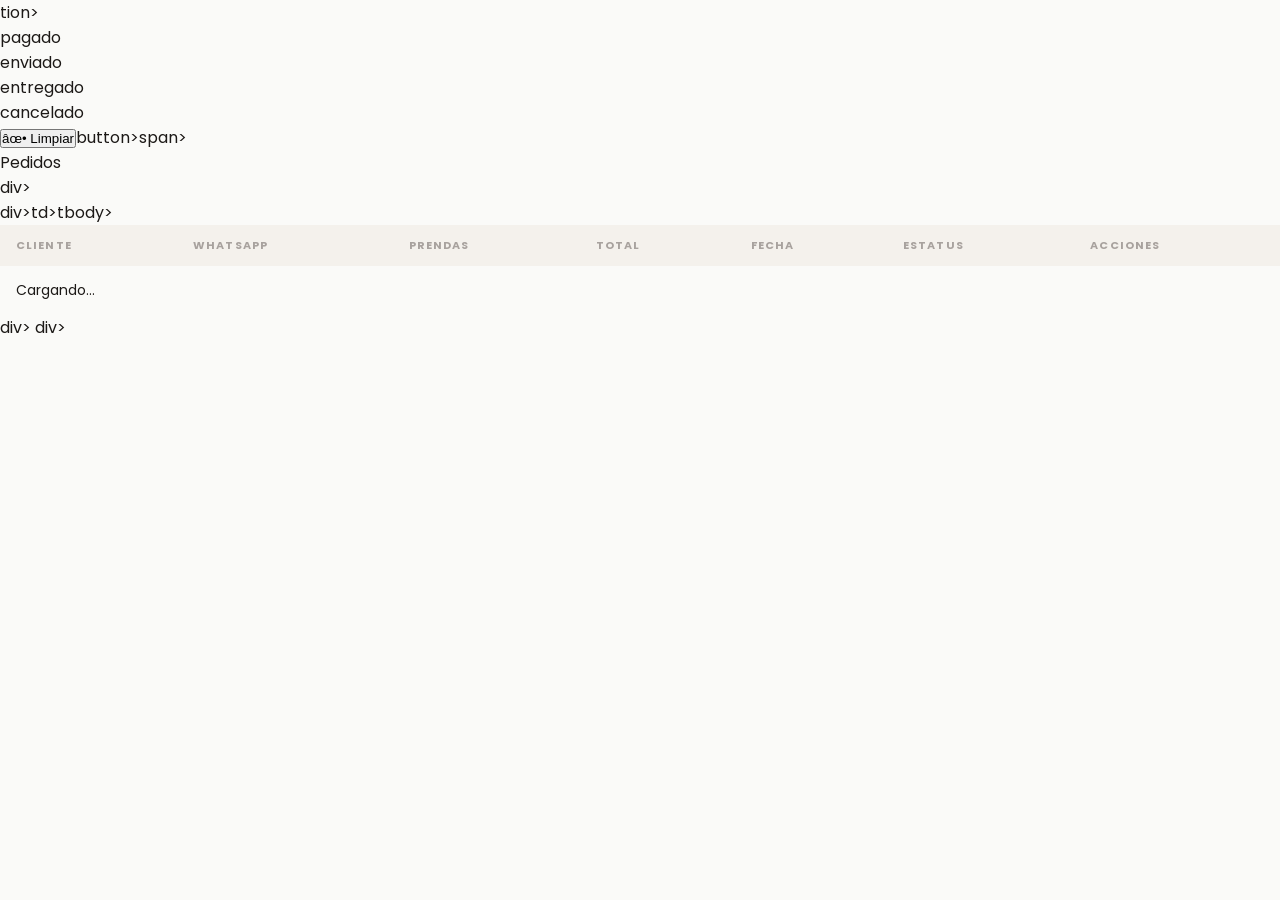
<file: mi-panel.html>
tion><option>pagado</option><option>enviado</option><option>entregado</option><option>cancelado</option></select><button class="btn-clear" onclick="lP()">✕ Limpiar</button>button><span class="result-count" id="cP"></span>span></div>
<div id="tP" class="table-wrap"><div class="table-header"><div class="table-title">Pedidos</div>div></div>div><table><thead><tr><th>Cliente</th><th>WhatsApp</th><th>Prendas</th><th>Total</th><th>Fecha</th><th>Estatus</th><th>Acciones</th></tr></thead><tbody id="tbP"><tr><td colspan="7" class="empty">Cargando...</td>td></tr></tbody>tbody></table></div>div>
<div id="bU" class="buscar-wrap" style="display:none"><label>Buscar:</label><div class="s-wrap"><input type="text" id="sUN" placeholder="Nombre..." oninput="fU()"></div>div><div class="s-wrap"><input type="text" id="sUE" placeholder="Correo..." oninput="fU()"></div>div><div class="s-wrap"><input type="text" id="sUW" placeholder="WhatsApp..." oninput="fU()"></div>div><button class="btn-clear" onclick="lU()">✕ Limpiar</button>button><span class="result-count" id="cU"></span>span></div>div>
<div id="tU" class="table-wrap" style="display:none"><div class="table-header"><div class="table-title">Usuarias registradas</div>div></div>div><table><thead><tr><th>Usuaria</th><th>Correo</th><th>WhatsApp</th><th>Acepta noticias</th><th>Dispositivo</th><th>Fecha</th></tr></thead><tbody i<!DOCTYPE html><html lang="es"><head><meta charset="UTF-8"><meta name="viewport" content="width=device-width,initial-scale=1.0"><title>BRITE Admin</title><link href="https://fonts.googleapis.com/css2?family=Montserrat:wght@700&family=Poppins:wght@400;600&display=swap" rel="stylesheet"><style>*{box-sizing:border-box;margin:0;padding:0}:root{--gold:#C4956A;--gold-dark:#A67750;--ink:#1C1917;--ink-soft:#A8A29E;--bg:#FAFAF8;--bg-alt:#F4F1EC;--bg-dark:#1C1917;--white:#fff;--success:#4A7C59;--font:'Poppins',sans-serif;--font-d:'Montserrat',sans-serif}body{font-family:var(--font);background:var(--bg);color:var(--ink);min-height:100vh}.ls{min-height:100vh;display:flex;align-items:center;justify-content:center;background:var(--bg-dark)}.lb{background:rgba(255,255,255,.05);border:1px solid rgba(196,149,106,.2);border-radius:20px;padding:48px 40px;width:380px}.ll{font-family:var(--font-d);font-size:32px;font-weight:700;color:var(--gold);text-align:center;margin-bottom:6px}.ls2{font-size:12px;color:rgba(255,255,255,.4);text-align:center;margin-bottom:32px;letter-spacing:.1em;text-transform:uppercase}.lf{margin-bottom:16px}.lf label{display:block;font-size:11px;font-weight:600;color:rgba(255,255,255,.4);letter-spacing:.15em;text-transform:uppercase;margin-bottom:6px}.lf input{width:100%;background:rgba(255,255,255,.06);border:1px solid rgba(255,255,255,.1);border-radius:10px;padding:12px 16px;color:white;font-family:var(--font);font-size:15px;outline:none}.lbtn{width:100%;padding:13px;background:var(--gold);color:white;border:none;cursor:pointer;font-family:var(--font);font-size:13px;font-weight:700;text-transform:uppercase;border-radius:10px;margin-top:8px}.le{color:#E53935;font-size:12px;text-align:center;margin-top:12px;display:none}.adm{display:none}.nav{background:var(--bg-dark);padding:0 32px;height:64px;display:flex;align-items:center;justify-content:space-between;position:sticky;top:0;z-index:100}.nb{font-family:var(--font-d);font-size:20px;font-weight:700;color:var(--gold)}.lo{background:rgba(255,255,255,.08);border:1px solid rgba(255,255,255,.12);color:rgba(255,255,255,.6);font-family:var(--font);font-size:12px;font-weight:600;padding:7px 16px;border-radius:100px;cursor:pointer}.ab{padding:32px;max-width:1400px;margin:0 auto}.sg{display:grid;grid-template-columns:repeat(5,1fr);gap:16px;margin-bottom:32px}.sc{background:var(--white);border-radius:12px;padding:24px;box-shadow:0 2px 12px rgba(28,25,23,.07);border-left:4px solid transparent}.sc.g{border-left-color:var(--gold)}.sc.b{border-left-color:#3B82F6}.sc.gr{border-left-color:var(--success)}.sc.p{border-left-color:#8B5CF6}.sc.a{border-left-color:#F59E0B}.sl{font-size:11px;font-weight:600;color:var(--ink-soft);letter-spacing:.12em;text-transform:uppercase;margin-bottom:8px}.sn{font-family:var(--font-d);font-size:32px;font-weight:700;color:var(--ink)}.sc.g .sn{color:var(--gold)}.sc.b .sn{color:#3B82F6}.sc.gr .sn{color:var(--success)}.sc.p .sn{color:#8B5CF6}.sc.a .sn{color:#F59E0B}.tabs{display:flex;gap:8px;margin-bottom:24px}.tab{padding:9px 20px;background:var(--bg-alt);border:none;cursor:pointer;font-family:var(--font);font-size:13px;font-weight:600;color:#57534E;border-radius:100px}.tab.active{background:var(--ink);color:white}.bw{background:var(--white);border-radius:16px;padding:20px 24px;box-shadow:0 2px 12px rgba(28,25,23,.07);margin-bottom:16px;display:flex;gap:12px;flex-wrap:wrap;align-items:center}.bw label{font-size:11px;font-weight:700;color:var(--ink-soft);letter-spacing:.1em;text-transform:uppercase;white-space:nowrap}.sw{display:flex;align-items:center;background:var(--bg-alt);border:2px solid transparent;border-radius:10px;padding:0 14px;flex:1;min-width:160px}.sw input{border:none;background:none;padding:10px 6px;font-family:var(--font);font-size:14px;outline:none;width:100%}.ss{background:var(--bg-alt);border:2px solid transparent;border-radius:10px;padding:10px 14px;font-family:var(--font);font-size:14px;color:var(--ink);outline:none;cursor:pointer;min-width:140px}.bc{padding:10px 18px;background:var(--bg-alt);border:none;cursor:pointer;font-family:var(--font);font-size:12px;font-weight:600;color:#57534E;border-radius:10px}.rc{font-size:12px;color:var(--ink-soft);margin-left:auto}.tw{background:var(--white);border-radius:16px;box-shadow:0 2px 12px rgba(28,25,23,.07);overflow:hidden;margin-bottom:16px}.th{padding:20px 24px;border-bottom:1px solid #EDD9C0}.tt{font-family:var(--font-d);font-size:18px;font-weight:700}table{width:100%;border-collapse:collapse}thead{background:var(--bg-alt)}th{padding:12px 16px;font-size:11px;font-weight:700;color:var(--ink-soft);letter-spacing:.1em;text-transform:uppercase;text-align:left}td{padding:14px 16px;font-size:14px;border-bottom:1px solid var(--bg-alt);vertical-align:middle}tr:last-child td{border-bottom:none}.badge{display:inline-flex;padding:4px 12px;border-radius:100px;font-size:11px;font-weight:700;text-transform:uppercase}.pendiente{background:#FEF3C7;color:#92400E}.pagado{background:#D1FAE5;color:#065F46}.enviado{background:#DBEAFE;color:#1E40AF}.entregado{background:#E0E7FF;color:#3730A3}.cancelado{background:#FEE2E2;color:#991B1B}.ba{display:inline-flex;align-items:center;gap:4px;padding:6px 12px;border:none;border-radius:8px;cursor:pointer;font-family:var(--font);font-size:11px;font-weight:700;text-transform:uppercase;margin:2px}.bp{background:#D1FAE5;color:#065F46}.be{background:#DBEAFE;color:#1E40AF}.bt{background:#E0E7FF;color:#3730A3}.bca{background:#FEE2E2;color:#991B1B}.em{text-align:center;padding:48px;color:var(--ink-soft);font-size:14px}.av{width:36px;height:36px;border-radius:50%;background:linear-gradient(135deg,var(--gold),var(--gold-dark));display:flex;align-items:center;justify-content:center;color:white;font-size:13px;font-weight:700}.ur{display:flex;align-items:center;gap:10px}.toast{position:fixed;bottom:24px;left:50%;transform:translateX(-50%) translateY(20px);background:var(--ink);color:white;padding:12px 24px;border-radius:100px;font-size:13px;font-weight:600;border-left:4px solid var(--gold);opacity:0;transition:all .3s;z-index:9999;pointer-events:none;white-space:nowrap}.toast.show{opacity:1;transform:translateX(-50%) translateY(0)}</style></head><body><div class="ls" id="ls"><div class="lb"><div class="ll">BRITE</div><p class="ls2">Panel de Administración</p><div class="lf"><label>Usuario</label><input type="text" id="u" placeholder="usuario" onkeydown="if(event.key==='Enter')login()"></div><div class="lf"><label>Contraseña</label><input type="password" id="p" placeholder="••••••••" onkeydown="if(event.key==='Enter')login()"></div><button class="lbtn" onclick="login()">Entrar al panel</button><p class="le" id="err">Usuario o contraseña incorrectos</p></div></div><div class="adm" id="adm"><nav class="nav"><div class="nb">BRITE Admin</div><div style="display:flex;align-items:center;gap:16px"><span style="font-size:13px;color:rgba(255,255,255,.5)">Administrador</span><button class="lo" onclick="logout()">Cerrar sesión</button></div></nav><div class="ab"><div class="sg"><div class="sc g"><div class="sl">Total pedidos</div><div class="sn" id="sT">—</div></div><div class="sc b"><div class="sl">Pendientes</div><div class="sn" id="sP">—</div></div><div class="sc gr"><div class="sl">Pagados</div><div class="sn" id="sPg">—</div></div><div class="sc p"><div class="sl">Usuarias</div><div class="sn" id="sU">—</div></div><div class="sc a"><div class="sl">Opiniones</div><div class="sn" id="sO">—</div></div></div><div class="tabs"><button class="tab active" onclick="showTab('p',this)">📦 Pedidos</button><button class="tab" onclick="showTab('u',this)">👤 Usuarias</button><button class="tab" onclick="showTab('o',this)">⭐ Opiniones</button></div><div id="bP" class="bw"><label>Buscar:</label><div class="sw"><input type="text" id="sN" placeholder="Nombre..." oninput="fP()"></div><div class="sw"><input type="text" id="sW" placeholder="WhatsApp..." oninput="fP()"></div><select class="ss" id="sE" onchange="fP()"><option value="">Todos los estatus</option><option>pendiente</option><option>pagado</option><option>enviado</option><option>entregado</option><option>cancelado</option></select><button class="bc" onclick="lP()">✕ Limpiar</button><span class="rc" id="cP"></span></div><div id="tP" class="tw"><div class="th"><div class="tt">Pedidos</div></div><table><thead><tr><th>Cliente</th><th>WhatsApp</th><th>Prendas</th><th>Total</th><th>Fecha</th><th>Estatus</th><th>Acciones</th></tr></thead><tbody id="tbP"><tr><td colspan="7" class="em">Cargando...</td></tr></tbody></table></div><div id="bU" class="bw" style="display:none"><label>Buscar:</label><div class="sw"><input type="text" id="sUN" placeholder="Nombre..." oninput="fU()"></div><div class="sw"><input type="text" id="sUE" placeholder="Correo..." oninput="fU()"></div><div class="sw"><input type="text" id="sUW" placeholder="WhatsApp..." oninput="fU()"></div><button class="bc" onclick="lU()">✕ Limpiar</button><span class="rc" id="cU"></span></div><div id="tU" class="tw" style="display:none"><div class="th"><div class="tt">Usuarias registradas</div></div><table><thead><tr><th>Usuaria</th><th>Correo</th><th>WhatsApp</th><th>Acepta noticias</th><th>Dispositivo</th><th>Fecha</th></tr></thead><tbody id="tbU"><tr><td colspan="6" class="em">Cargando...</td></tr></tbody></table></div><div id="bO" class="bw" style="display:none"><label>Buscar:</label><div class="sw"><input type="text" id="sON" placeholder="Nombre..." oninput="fO()"></div><button class="bc" onclick="lO()">✕ Limpiar</button><span class="rc" id="cO"></span></div><div id="tO" class="tw" style="display:none"><div class="th"><div class="tt">Opiniones</div></div><table><thead><tr><th>Clienta</th><th>Comentario</th><th>Foto</th><th>Fecha</th><th>Acción</th></tr></thead><tbody id="tbO"><tr><td colspan="5" class="em">Cargando...</td></tr></tbody></table></div></div></div><div class="toast" id="toast"></div><script>var SB='https://gcvsiyqjhkzltgjnrzdo.supabase.co',KEY='eyJhbGciOiJIUzI1NiIsInR5cCI6IkpXVCJ9.eyJpc3MiOiJzdXBhYmFzZSIsInJlZiI6ImdjdnNpeXFqaGt6bHRnam5yemRvIiwicm9sZSI6ImFub24iLCJpYXQiOjE3NzM4NzI4NTAsImV4cCI6MjA4OTQ0ODg1MH0.TVs1GYMi550A73De3-9ceiu45VswZmbYDJW1oNvcSv0',AU='brite',AP='brite2026',PD=[],UD=[],OD=[],H={'apikey':KEY,'Authorization':'Bearer '+KEY};function get(e){return fetch(SB+'/rest/v1/'+e,{headers:H}).then(r=>r.json());}function patch(e,b){return fetch(SB+'/rest/v1/'+e,{method:'PATCH',headers:{...H,'Content-Type':'application/json','Prefer':'return=representation'},body:JSON.stringify(b)}).then(r=>r.json());}function del(e){return fetch(SB+'/rest/v1/'+e,{method:'DELETE',headers:H});}function login(){var u=document.getElementById('u').value.trim(),p=document.getElementById('p').value;if(u===AU&&p===AP){document.getElementById('ls').style.display='none';document.getElementById('adm').style.display='block';load();}else{document.getElementById('err').style.display='block';}}function logout(){document.getElementById('ls').style.display='flex';document.getElementById('adm').style.display='none';}function load(){get('pedidos?select=*&order=fecha.desc').then(d=>{PD=d||[];document.getElementById('sT').textContent=PD.length;document.getElementById('sP').textContent=PD.filter(p=>p.estatus==='pendiente').length;document.getElementById('sPg').textContent=PD.filter(p=>p.estatus==='pagado').length;rP(PD);});get('usuarias?select=*&order=fecha_registro.desc').then(d=>{UD=d||[];document.getElementById('sU').textContent=UD.length;rU(UD);});get('opiniones?select=*&order=fecha.desc').then(d=>{OD=d||[];document.getElementById('sO').textContent=OD.length;rO(OD);});}function rP(l){var t=document.getElementById('tbP');if(!l||!l.length){t.innerHTML='<tr><td colspan="7" class="em">No hay pedidos</td></tr>';return;}t.innerHTML=l.map(p=>{var pr='';try{pr=(typeof p.productos==='string'?JSON.parse(p.productos):p.productos).map(x=>x.nombre).join(', ');}catch(e){}var f=p.fecha?new Date(p.fecha).toLocaleDateString('es-MX'):'';var ac=p.estatus==='pendiente'?'<button class="ba bp" onclick="ce(''+p.id+'','pagado')">✓ Pagado</button><button class="ba bca" onclick="ce(''+p.id+'','cancelado')">✕ Cancelar</button>':p.estatus==='pagado'?'<button class="ba be" onclick="ce(''+p.id+'','enviado')">📦 Enviado</button>':p.estatus==='enviado'?'<button class="ba bt" onclick="ce(''+p.id+'','entregado')">✓ Entregado</button>':'<span style="font-size:12px;color:#A8A29E">Completado</span>';return '<tr><td><strong>'+(p.nombre_cliente||'—')+'</strong></td><td><a href="https://wa.me/52'+(p.whatsapp||'')+'" target="_blank" style="color:#C4956A;font-weight:600">'+(p.whatsapp||'—')+'</a></td><td style="font-size:13px;max-width:180px">'+pr+'</td><td><strong>$'+Number(p.total||0).toLocaleString('es-MX')+'</strong></td><td>'+f+'</td><td><span class="badge '+(p.estatus||'pendiente')+'">'+(p.estatus||'pendiente')+'</span></td><td><div style="display:flex;gap:4px;flex-wrap:wrap">'+ac+'</div></td></tr>';}).join('');}function ce(id,e){patch('pedidos?id=eq.'+id,{estatus:e}).then(()=>{toast('Pedido: '+e);load();});}function rU(l){var t=document.getElementById('tbU');if(!l||!l.length){t.innerHTML='<tr><td colspan="6" class="em">No hay usuarias</td></tr>';return;}t.innerHTML=l.map(u=>{var i=(u.nombre||'B')[0].toUpperCase(),f=u.fecha_registro?new Date(u.fecha_registro).toLocaleDateString('es-MX'):'';return '<tr><td><div class="ur"><div class="av">'+i+'</div><strong>'+(u.nombre||'—')+'</strong></div></td><td>'+(u.email||'—')+'</td><td><a href="https://wa.me/52'+(u.whatsapp||'')+'" target="_blank" style="color:#C4956A;font-weight:600">'+(u.whatsapp||'—')+'</a></td><td style="color:'+(u.acepta_noticias?'#4A7C59':'#A8A29E')+';font-weight:600">'+(u.acepta_noticias?'✓ Sí':'✗ No')+'</td><td>'+(u.dispositivo||'—')+'</td><td>'+f+'</td></tr>';}).join('');}function rO(l){var t=document.getElementById('tbO');if(!l||!l.length){t.innerHTML='<tr><td colspan="5" class="em">No hay opiniones</td></tr>';return;}t.innerHTML=l.map(o=>{var f=o.fecha?new Date(o.fecha).toLocaleDateString('es-MX'):'',foto=o.foto_url?'<img src="'+o.foto_url+'" style="width:60px;height:60px;object-fit:cover;border-radius:8px">':'Sin foto';return '<tr><td><strong>'+(o.nombre||'—')+'</strong></td><td style="font-size:13px;font-style:italic">"'+(o.comentario||'')+'"</td><td>'+foto+'</td><td>'+f+'</td><td><button class="ba bca" onclick="eo(''+o.id+'')">✕ Eliminar</button></td></tr>';}).join('');}function eo(id){if(confirm('¿Eliminar?'))del('opiniones?id=eq.'+id).then(()=>{toast('Eliminada');load();});}function showTab(t,btn){document.querySelectorAll('.tab').forEach(b=>b.classList.remove('active'));btn.classList.add('active');['tP','tU','tO','bP','bU','bO'].forEach(id=>{var el=document.getElementById(id);if(el)el.style.display='none';});if(t==='p'){document.getElementById('tP').style.display='block';document.getElementById('bP').style.display='flex';}if(t==='u'){document.getElementById('tU').style.display='block';document.getElementById('bU').style.display='flex';}if(t==='o'){document.getElementById('tO').style.display='block';document.getElementById('bO').style.display='flex';}}function fP(){var n=(document.getElementById('sN').value||'').toLowerCase(),w=(document.getElementById('sW').value||'').toLowerCase(),e=document.getElementById('sE').value,f=PD.filter(p=>(!n||(p.nombre_cliente||'').toLowerCase().includes(n))&&(!w||(p.whatsapp||'').includes(w))&&(!e||p.estatus===e));rP(f);document.getElementById('cP').textContent=(n||w||e)?f.length+' resultado'+(f.length!==1?'s':''):'';}function lP(){document.getElementById('sN').value='';document.getElementById('sW').value='';document.getElementById('sE').value='';document.getElementById('cP').textContent='';rP(PD);}function fU(){var n=(document.getElementById('sUN').value||'').toLowerCase(),e=(document.getElementById('sUE').value||'').toLowerCase(),w=(document.getElementById('sUW').value||'').toLowerCase(),f=UD.filter(u=>(!n||(u.nombre||'').toLowerCase().includes(n))&&(!e||(u.email||'').toLowerCase().includes(e))&&(!w||(u.whatsapp||'').includes(w)));rU(f);document.getElementById('cU').textContent=(n||e||w)?f.length+' resultado'+(f.length!==1?'s':''):'';}function lU(){document.getElementById('sUN').value='';document.getElementById('sUE').value='';document.getElementById('sUW').value='';document.getElementById('cU').textContent='';rU(UD);}function fO(){var n=(document.getElementById('sON').value||'').toLowerCase(),f=OD.filter(o=>!n||(o.nombre||'').toLowerCase().includes(n));rO(f);document.getElementById('cO').textContent=n?f.length+' resultado'+(f.length!==1?'s':''):'';}function lO(){document.getElementById('sON').value='';document.getElementById('cO').textContent='';rO(OD);}function toast(msg){var t=document.getElementById('toast');t.textContent=msg;t.classList.add('show');setTimeout(()=>t.classList.remove('show'),3000);}</script></body></html></th></th></label></tr></th></th></tr></thead></table></option></option>
</file>
